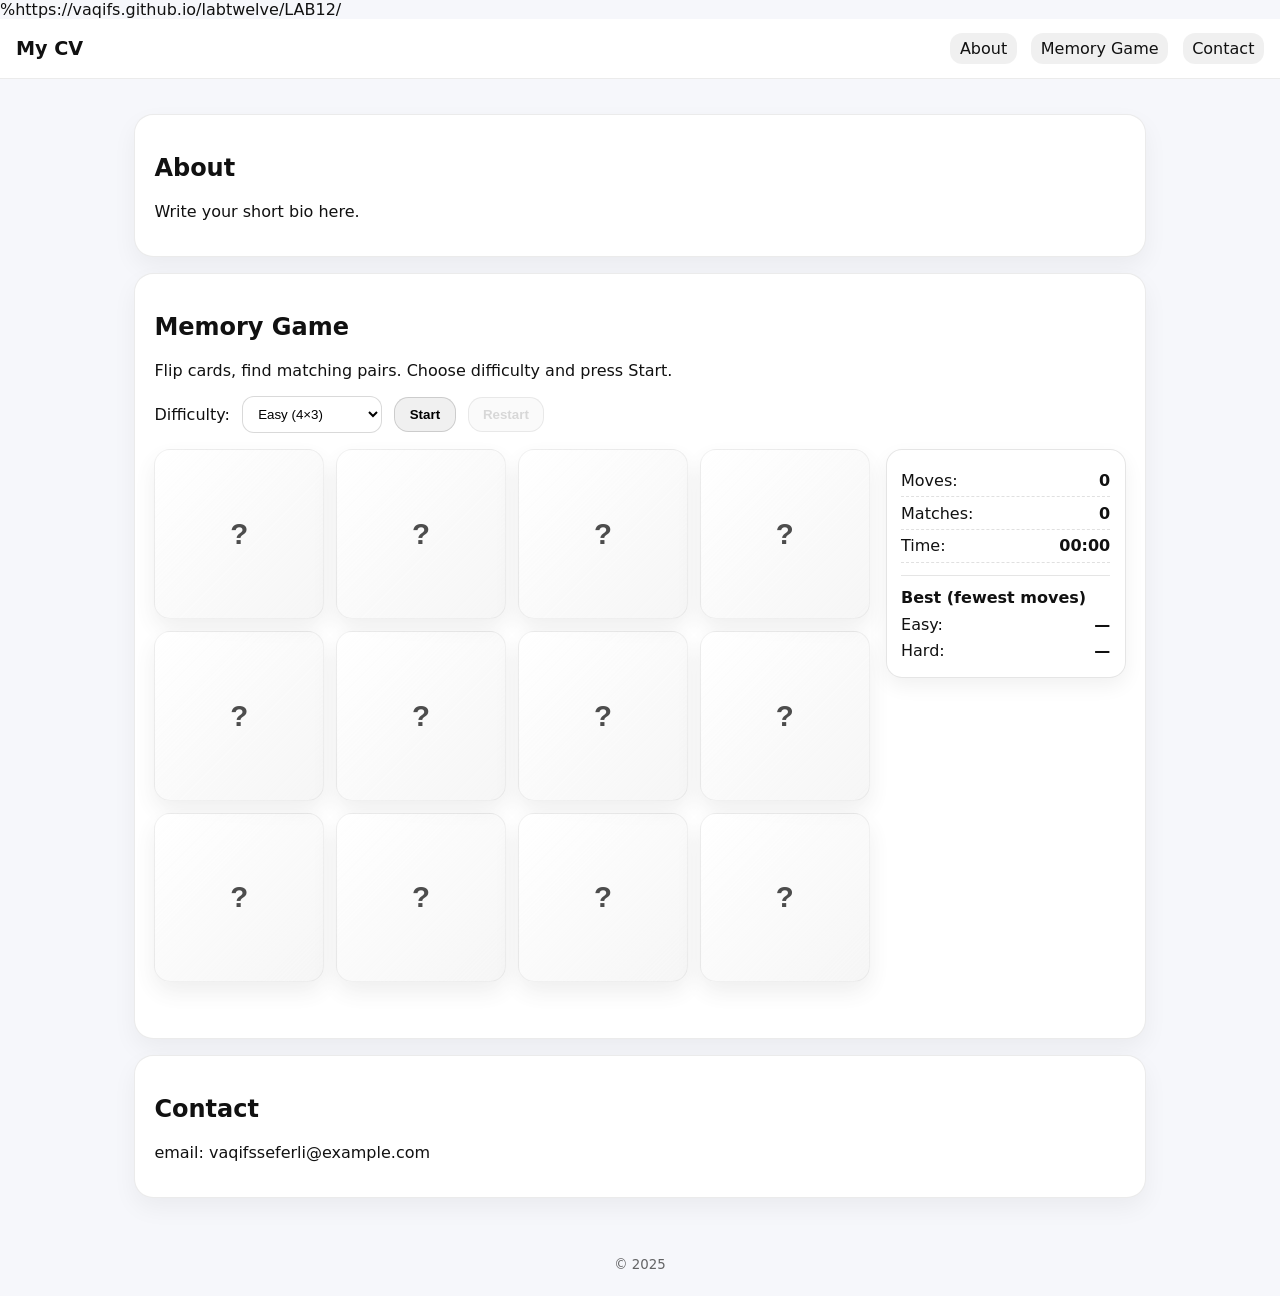
<file: LAB12/index.html>
%https://vaqifs.github.io/labtwelve/LAB12/

<!DOCTYPE html>
<html lang="en">
<head>
  <meta charset="UTF-8" />
  <meta name="viewport" content="width=device-width, initial-scale=1.0" />
  <title>My CV</title>

  <!-- Only custom styling (as your instructions require) -->
  <link rel="stylesheet" href="assets/css/custom.css" />
</head>
<body>
  <header class="topbar">
    <h1 class="name">My CV</h1>
    <nav class="nav">
      <a href="#about">About</a>
      <a href="#memory-game">Memory Game</a>
      <a href="#contact">Contact</a>
    </nav>
  </header>

  <main class="container">
    <section id="about" class="section">
      <h2>About</h2>
      <p>Write your short bio here.</p>
    </section>

    <!--  MEMORY GAME  SECTION -->
    <section id="memory-game" class="section memory-game-section">
      <h2>Memory Game</h2>
      <p>Flip cards, find matching pairs. Choose difficulty and press Start.</p>

      <div class="memory-game-ui">
        <div class="memory-controls">
          <label for="mg-difficulty">Difficulty:</label>
          <select id="mg-difficulty" class="mg-select">
            <option value="easy" selected>Easy (4×3)</option>
            <option value="hard">Hard Level(6×4)</option>
          </select>

          <button type="button" id="mg-start" class="mg-btn">Start</button>
          <button type="button" id="mg-restart" class="mg-btn mg-btn-secondary" disabled>Restart</button>
        </div>

        <div class="memory-layout">
          <div class="memory-board-wrap">
            <div id="mg-board" class="memory-board" aria-live="polite"></div>
            <div id="mg-win" class="mg-win" role="status" aria-live="polite"></div>
          </div>

          <aside class="memory-stats" aria-label="Game stats">
            <div class="mg-stat"><span>Moves:</span> <strong id="mg-moves">0</strong></div>
            <div class="mg-stat"><span>Matches:</span> <strong id="mg-matches">0</strong></div>

            <!-- Optional task: timer + best score -->
            <div class="mg-stat"><span>Time:</span> <strong id="mg-time">00:00</strong></div>
            <div class="mg-best">
              <div class="mg-best-title">Best (fewest moves)</div>
              <div class="mg-best-row">Easy: <strong id="mg-best-easy">—</strong></div>
              <div class="mg-best-row">Hard: <strong id="mg-best-hard">—</strong></div>
            </div>
          </aside>
        </div>
      </div>
    </section>

    <section id="contact" class="section">
      <h2>Contact</h2>
      <p>email: vaqifsseferli@example.com</p>
    </section>
  </main>

  <footer class="footer">
    <small>© 2025</small>
  </footer>

  <!-- On ly custom JS (as your instructions require) -->
  <script src="assets/js/custom.js"></script>
</body>
</html>
</file>
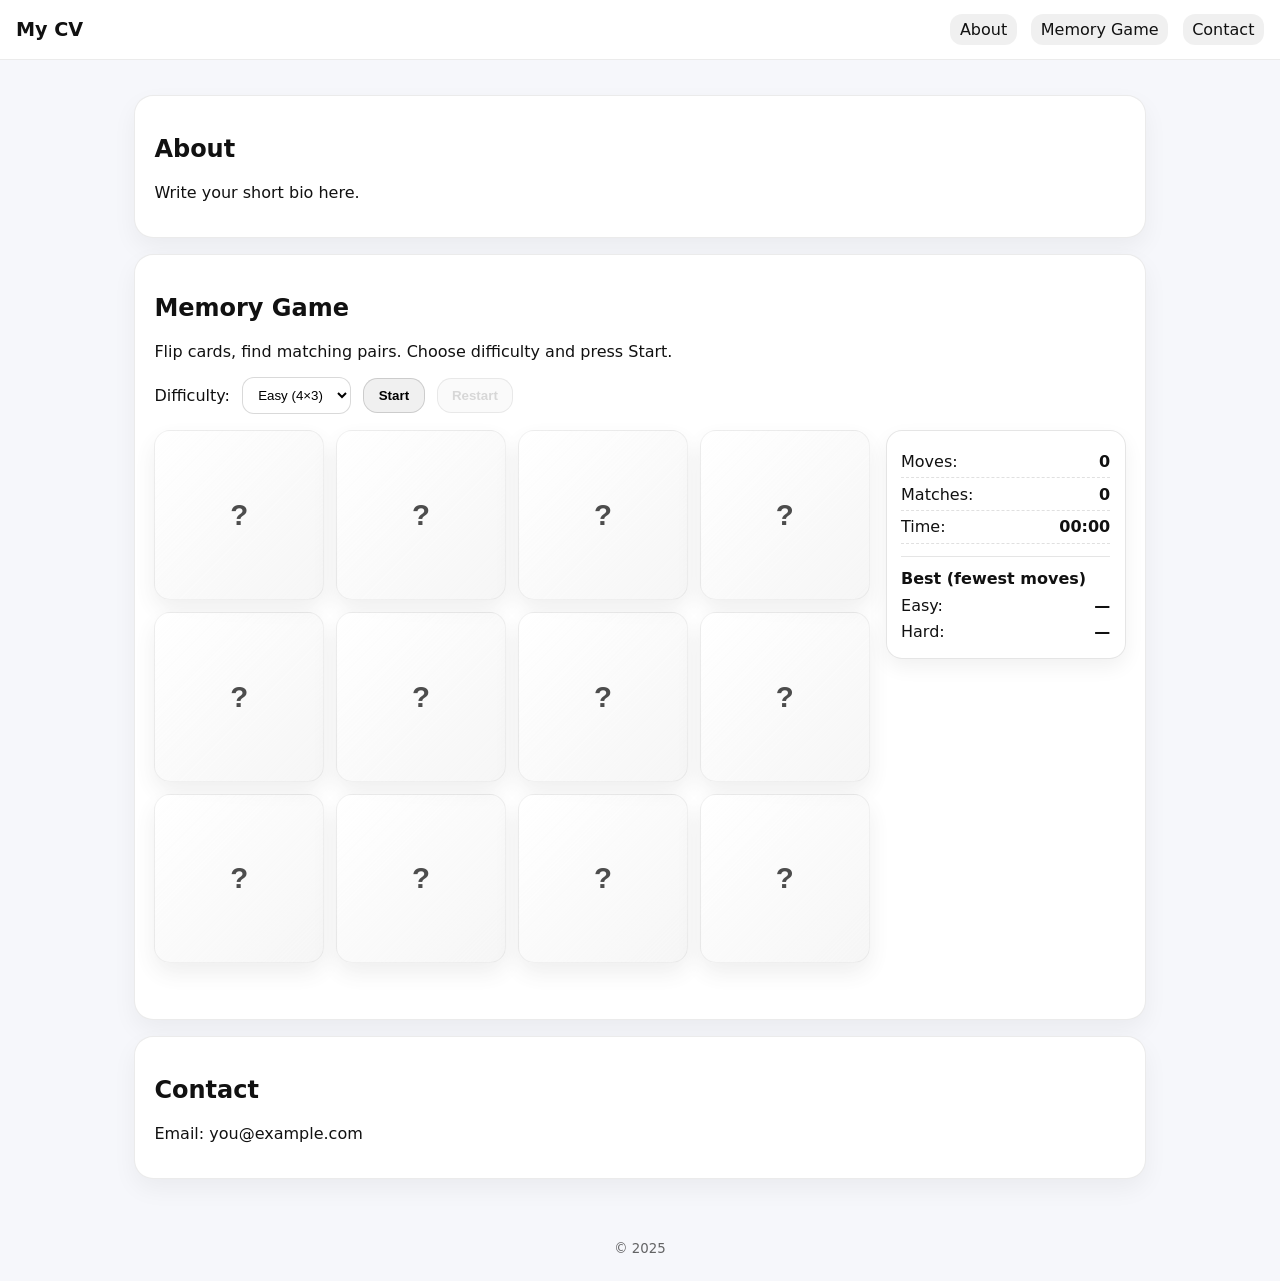
<file: LAB12/indext.html>
<!DOCTYPE html>
<html lang="en">
<head>
  <meta charset="UTF-8" />
  <meta name="viewport" content="width=device-width, initial-scale=1.0" />
  <title>My CV</title>

  <!-- Only custom styling (as your instructions require) -->
  <link rel="stylesheet" href="assets/css/custom.css" />
</head>
<body>
  <header class="topbar">
    <h1 class="name">My CV</h1>
    <nav class="nav">
      <a href="#about">About</a>
      <a href="#memory-game">Memory Game</a>
      <a href="#contact">Contact</a>
    </nav>
  </header>

  <main class="container">
    <section id="about" class="section">
      <h2>About</h2>
      <p>Write your short bio here.</p>
    </section>

    <!-- ✅ MEMORY GAME SECTION -->
    <section id="memory-game" class="section memory-game-section">
      <h2>Memory Game</h2>
      <p>Flip cards, find matching pairs. Choose difficulty and press Start.</p>

      <div class="memory-game-ui">
        <div class="memory-controls">
          <label for="mg-difficulty">Difficulty:</label>
          <select id="mg-difficulty" class="mg-select">
            <option value="easy" selected>Easy (4×3)</option>
            <option value="hard">Hard (6×4)</option>
          </select>

          <button type="button" id="mg-start" class="mg-btn">Start</button>
          <button type="button" id="mg-restart" class="mg-btn mg-btn-secondary" disabled>Restart</button>
        </div>

        <div class="memory-layout">
          <div class="memory-board-wrap">
            <div id="mg-board" class="memory-board" aria-live="polite"></div>
            <div id="mg-win" class="mg-win" role="status" aria-live="polite"></div>
          </div>

          <aside class="memory-stats" aria-label="Game stats">
            <div class="mg-stat"><span>Moves:</span> <strong id="mg-moves">0</strong></div>
            <div class="mg-stat"><span>Matches:</span> <strong id="mg-matches">0</strong></div>

            <!-- Optional task: timer + best score -->
            <div class="mg-stat"><span>Time:</span> <strong id="mg-time">00:00</strong></div>
            <div class="mg-best">
              <div class="mg-best-title">Best (fewest moves)</div>
              <div class="mg-best-row">Easy: <strong id="mg-best-easy">—</strong></div>
              <div class="mg-best-row">Hard: <strong id="mg-best-hard">—</strong></div>
            </div>
          </aside>
        </div>
      </div>
    </section>

    <section id="contact" class="section">
      <h2>Contact</h2>
      <p>Email: you@example.com</p>
    </section>
  </main>

  <footer class="footer">
    <small>© 2025</small>
  </footer>

  <!-- Only custom JS (as your instructions require) -->
  <script src="assets/js/custom.js"></script>
</body>
</html>
</file>
<file: LAB12/assets/css/custom.css>
* { box-sizing: border-box; }

body {
  margin: 0;
  font-family: system-ui, -apple-system, Segoe UI, Roboto, Arial, sans-serif;
  background: #f6f7fb;
  color: #111;
}

.topbar {
  position: sticky;
  top: 0;
  z-index: 10;
  background: white;
  border-bottom: 1px solid rgba(0,0,0,0.08);
  padding: 0.9rem 1rem;
  display: flex;
  gap: 1rem;
  align-items: center;
  justify-content: space-between;
}

.name { margin: 0; font-size: 1.2rem; }

.nav { display: flex; gap: 0.9rem; flex-wrap: wrap; }
.nav a {
  text-decoration: none;
  color: #111;
  padding: 0.35rem 0.6rem;
  border-radius: 0.75rem;
  background: rgba(0,0,0,0.06);
}

.container { max-width: 1050px; margin: 0 auto; padding: 1.2rem; }

.section {
  background: white;
  border: 1px solid rgba(0,0,0,0.08);
  border-radius: 1.2rem;
  padding: 1.2rem;
  margin: 1rem 0;
  box-shadow: 0 10px 25px rgba(0,0,0,0.05);
}

.footer {
  padding: 1.5rem;
  text-align: center;
  color: rgba(0,0,0,0.6);
}

/* =========================
   Memory Game styles
   ========================= */
.memory-controls {
  display: flex;
  flex-wrap: wrap;
  gap: 0.75rem;
  align-items: center;
  margin: 0.8rem 0 1rem;
}

.mg-select {
  padding: 0.55rem 0.7rem;
  border-radius: 0.75rem;
  border: 1px solid rgba(0,0,0,0.15);
  background: rgba(255,255,255,0.9);
}

.mg-btn {
  padding: 0.55rem 0.9rem;
  border-radius: 0.9rem;
  border: 1px solid rgba(0,0,0,0.15);
  background: rgba(0,0,0,0.06);
  cursor: pointer;
  font-weight: 600;
}

.mg-btn:disabled {
  opacity: 0.5;
  cursor: not-allowed;
}

.mg-btn-secondary {
  background: rgba(0,0,0,0.03);
}

.memory-layout {
  display: grid;
  grid-template-columns: 1fr minmax(180px, 240px);
  gap: 1rem;
  align-items: start;
}

@media (max-width: 900px) {
  .memory-layout { grid-template-columns: 1fr; }
}

.memory-board-wrap { display: grid; gap: 0.75rem; }

.memory-board {
  --mg-cols: 4;
  --mg-rows: 3;
  display: grid;
  grid-template-columns: repeat(var(--mg-cols), minmax(60px, 1fr));
  gap: 0.75rem;
}

.memory-board.mg-inactive {
  opacity: 0.7;
  pointer-events: none;
  filter: grayscale(10%);
}

.mg-card {
  position: relative;
  width: 100%;
  aspect-ratio: 1 / 1;
  border: 0;
  background: transparent;
  cursor: pointer;
  padding: 0;
  border-radius: 1rem;
  perspective: 900px;
}

.mg-card-inner {
  position: absolute;
  inset: 0;
  border-radius: 1rem;
  transform-style: preserve-3d;
  transition: transform 260ms ease;
  box-shadow: 0 10px 25px rgba(0,0,0,0.10);
}

.mg-card.is-flipped .mg-card-inner,
.mg-card.is-matched .mg-card-inner {
  transform: rotateY(180deg);
}

.mg-card-face {
  position: absolute;
  inset: 0;
  display: grid;
  place-items: center;
  border-radius: 1rem;
  backface-visibility: hidden;
  font-size: clamp(1.1rem, 2.3vw, 2rem);
  font-weight: 800;
  user-select: none;
}

.mg-card-front {
  background: linear-gradient(135deg, rgba(255,255,255,0.95), rgba(0,0,0,0.05));
  border: 1px solid rgba(0,0,0,0.08);
}

.mg-card-back {
  transform: rotateY(180deg);
  background: linear-gradient(135deg, rgba(0,0,0,0.06), rgba(255,255,255,0.95));
  border: 1px solid rgba(0,0,0,0.08);
}

.mg-win {
  min-height: 1.5rem;
  font-weight: 800;
  padding: 0.25rem 0.1rem;
}

.memory-stats {
  border: 1px solid rgba(0,0,0,0.10);
  border-radius: 1rem;
  padding: 0.9rem;
  background: rgba(255,255,255,0.7);
  box-shadow: 0 8px 20px rgba(0,0,0,0.06);
}

.mg-stat {
  display: flex;
  justify-content: space-between;
  padding: 0.4rem 0;
  border-bottom: 1px dashed rgba(0,0,0,0.12);
}

.mg-stat:last-of-type { border-bottom: none; }

.mg-best {
  margin-top: 0.8rem;
  padding-top: 0.7rem;
  border-top: 1px solid rgba(0,0,0,0.10);
}

.mg-best-title { font-weight: 800; margin-bottom: 0.35rem; }
.mg-best-row { display: flex; justify-content: space-between; padding: 0.2rem 0; }
</file>
